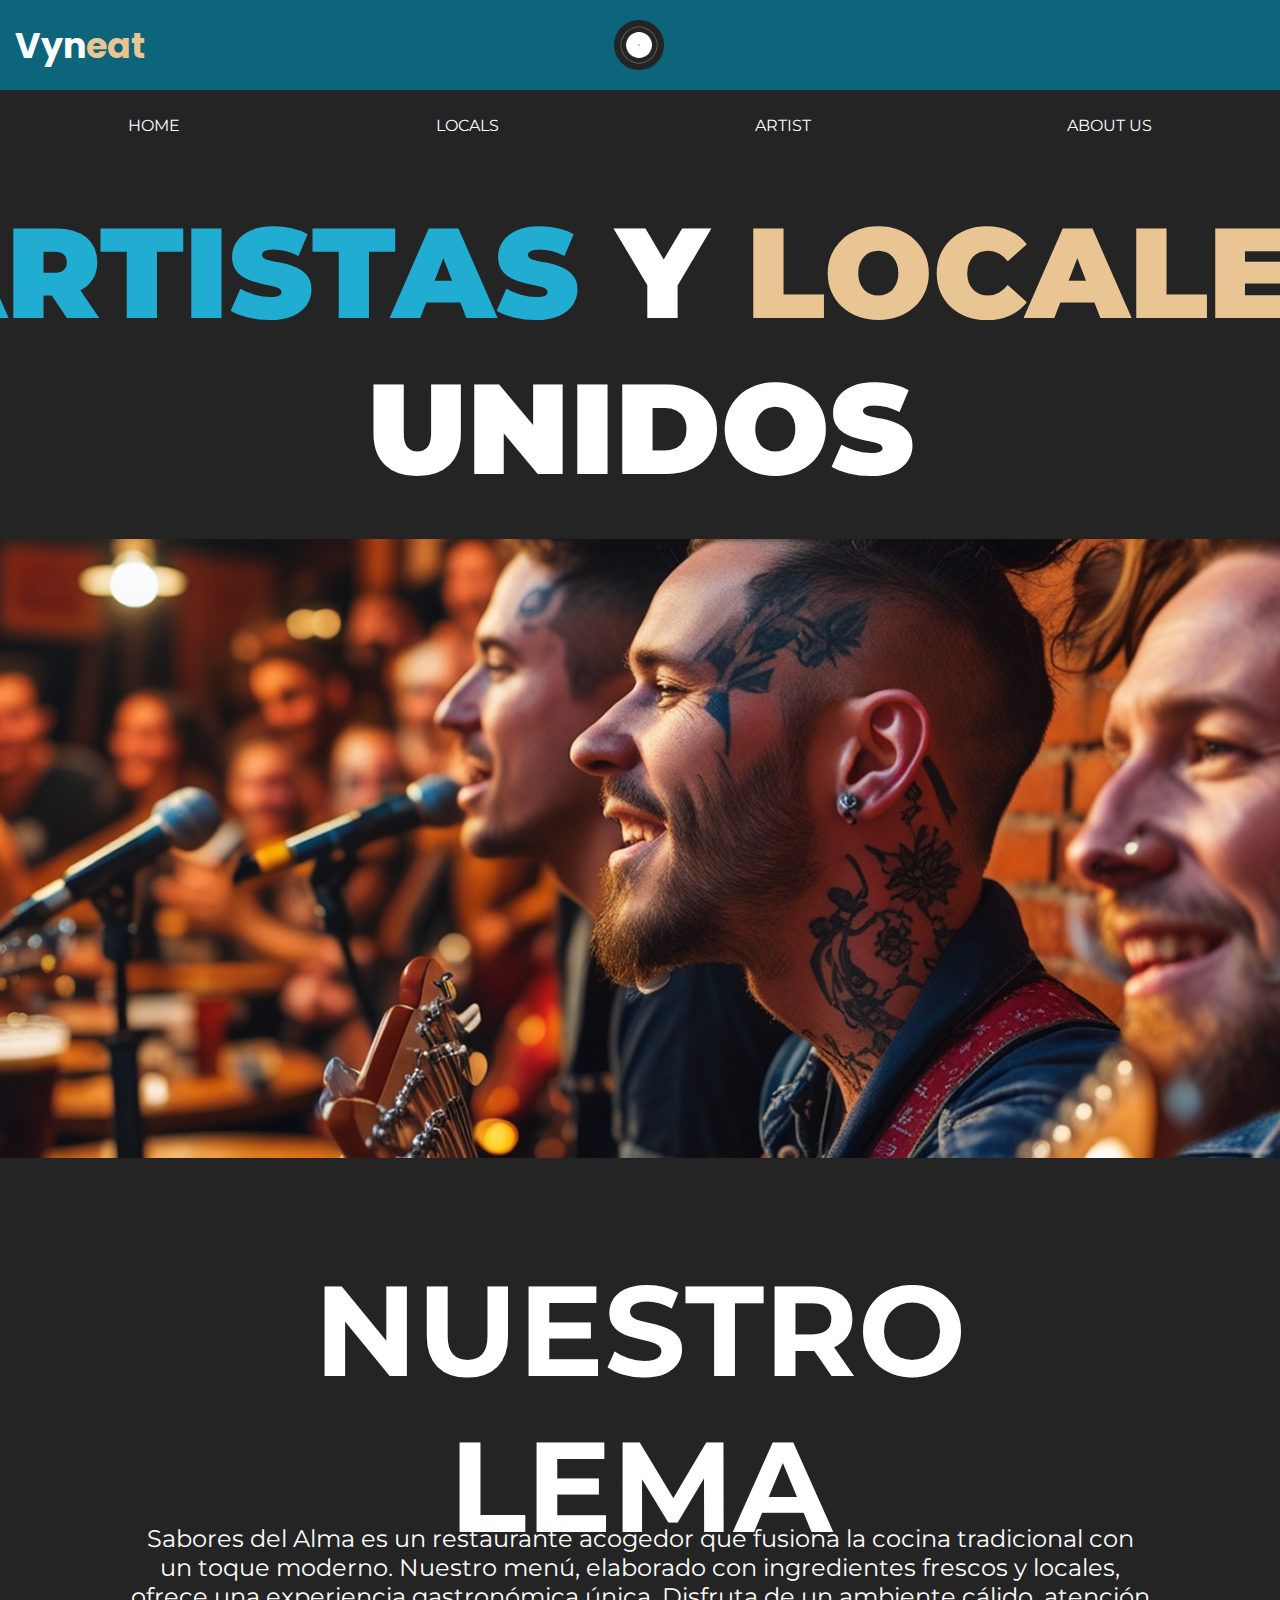
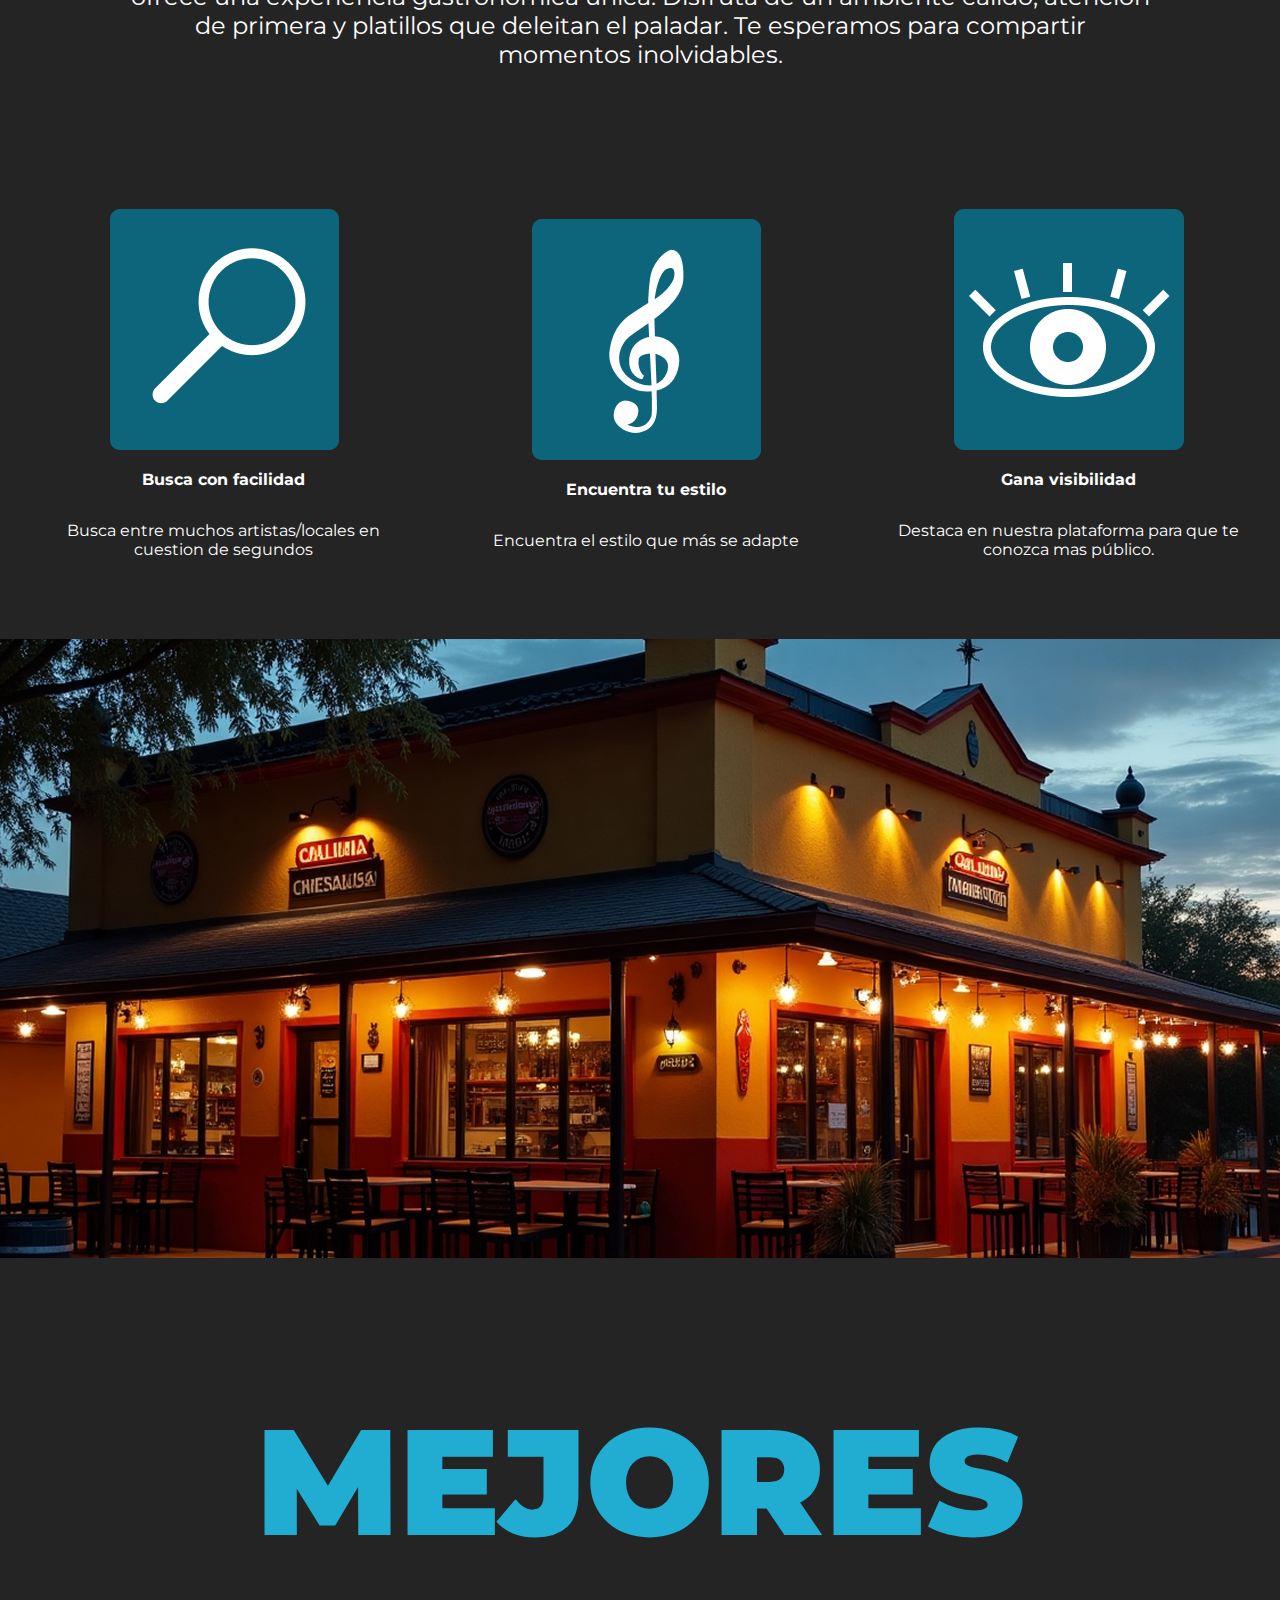
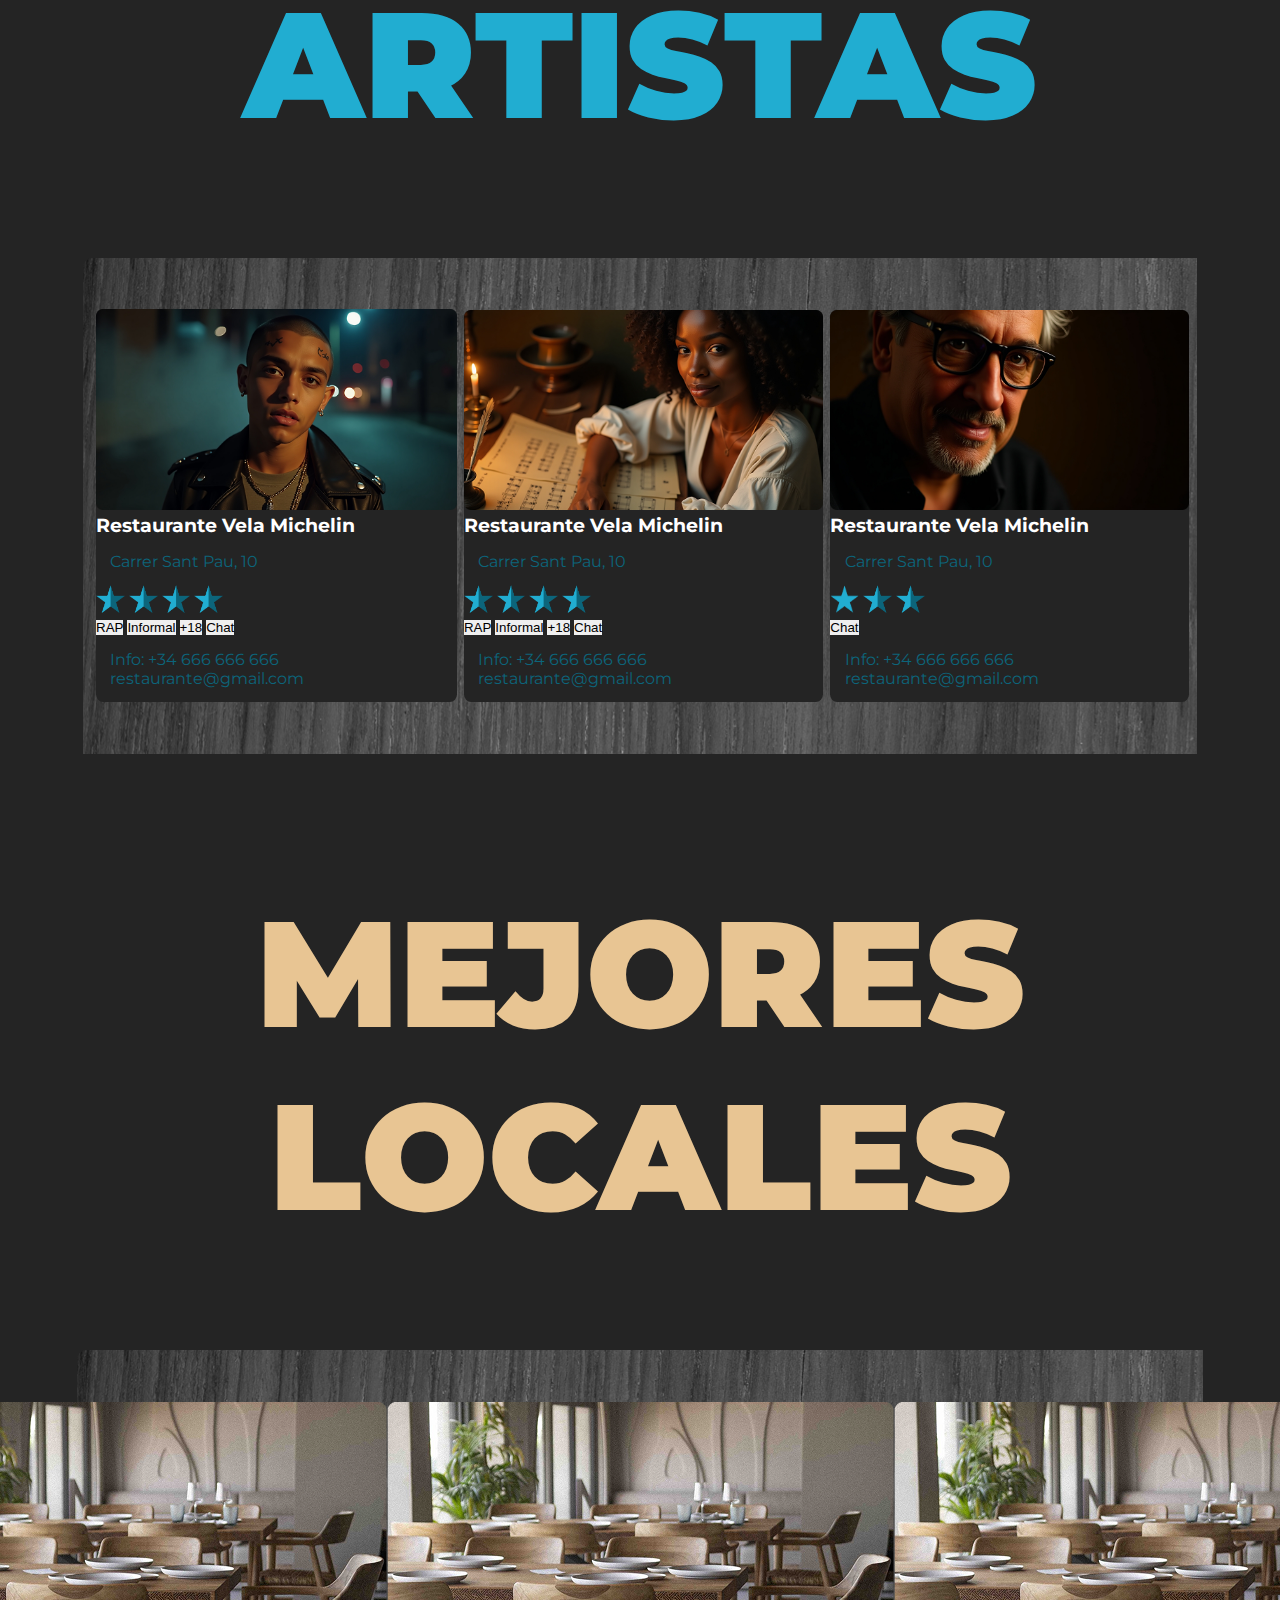
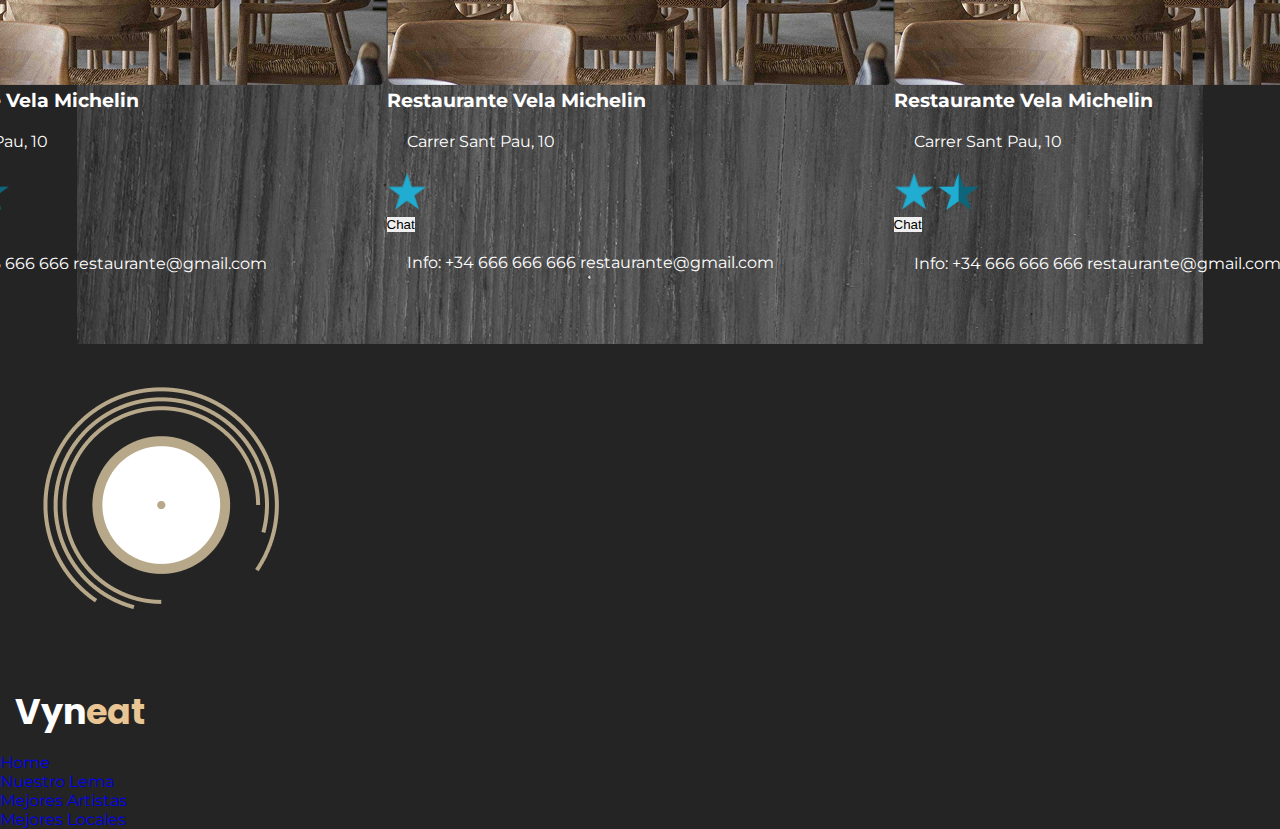
<file: index.html>
<!DOCTYPE html>
<html lang="en">
    <head>
        <meta charset="UTF-8">
        <meta name="viewport" content="width=device-width, initial-scale=1.0">
        <link rel="stylesheet" href="./escritorio/style.css">
        <title>Vyneat</title>
        <link rel="preconnect" href="https://fonts.googleapis.com">
        <link rel="preconnect" href="https://fonts.gstatic.com" crossorigin>
        <link
            href="https://fonts.googleapis.com/css2?family=Montserrat:ital,wght@0,100..900;1,100..900&family=Poppins:ital,wght@0,100;0,200;0,300;0,400;0,500;0,600;0,700;0,800;0,900;1,100;1,200;1,300;1,400;1,500;1,600;1,700;1,800;1,900&display=swap"
            rel="stylesheet">
    </head>
    <body>
        <header class="header-login">
            <div class="txt-logo-header">
                <h1 class="h1-logo" id>Vyn<span
                        class="span-logo">eat</span></h1>
            </div>
            <div class="img-logo-header">
                <img class="img-header" src="media/imagenes/logo.png"
                    alt="logo">
            </div>
        </header>
        <nav class="nav-header">
            <ul>
                <li><a href="index.html">HOME</a></li>
                <li><a href="locals">LOCALS</a></li>
                <li><a href="artista.html">ARTIST</a></li>
                <li><a href="aboutus.html">ABOUT US</a></li>
            </ul>
        </nav>
        <main class="main-home">
            <div class="cabecera-home" id="home">
                <h1 class="titulo-artista-cabecera"><strong><span
                            class="titulo-artista">ARTISTAS</span> Y <span
                            class="titulo-locales">LOCALES</span>
                        UNIDOS</strong></h1>
                <figure class="img-home">
                    <img src="media/imagenes/imgHome1.png" alt="Gente cantando">
                </figure>
            </div>
            <section>
                <h1 class="h1-lema">NUESTRO LEMA</h1>
                <p class="p-lema">Sabores del Alma es un restaurante acogedor
                    que fusiona la cocina tradicional con un toque moderno.
                    Nuestro menú, elaborado con ingredientes frescos y locales,
                    ofrece una experiencia gastronómica única. Disfruta de un
                    ambiente cálido, atención de primera y platillos que
                    deleitan el paladar. Te esperamos para compartir momentos
                    inolvidables.</p>
            </section>
            <section class="section-home">
                <article class="article-home">
                    <figure>
                        <img src="media/imagenes/LupaHome.png"
                            alt="Lupa de busqueda del Home">
                    </figure>
                    <h4>Busca con facilidad</h4>
                    <p>Busca entre muchos artistas/locales en cuestion de
                        segundos</p>
                </article>
                <article class="article-home">
                    <figure>
                        <img src="media/imagenes/NotaMusicalHome.png"
                            alt="Nota Musical del Home">
                    </figure>
                    <h4>Encuentra tu estilo</h4>
                    <p>Encuentra el estilo que más se adapte</p>
                </article>
                <article class="article-home">
                    <figure>
                        <img src="media/imagenes/OjoHome.png" alt="Ojo Home">
                    </figure>
                    <h4>Gana visibilidad</h4>
                    <p>Destaca en nuestra plataforma para que te conozca mas público.</p>
                </article>
            </section>
            <figure class="img-home">
                <img src="media/imagenes/imgHome2.png" alt="Local de noche">
            </figure>
            <h1 class="h1-mejores-artistas"><strong>MEJORES
                    ARTISTAS</strong></h1>
            <section class="section-mejores-artistas">
                <article>
                    <figure class="figure-artistas">
                        <img src="media/imagenes/cantante1.png" alt="Cantante de noche">
                        <h3>Restaurante Vela Michelin</h3>
                        <p>Carrer Sant Pau, 10</p>
                        <div class="puntuacion-cinco-estrellas">
                            <img src="media/imagenes/HalfStar.png" alt>
                            <img src="media/imagenes/HalfStar.png" alt>
                            <img src="media/imagenes/HalfStar.png" alt>
                            <img src="media/imagenes/HalfStar.png" alt>
                            <div class="etiquetas-home">
                                <button>RAP</button>
                                <button>Informal</button>
                                <button>+18</button>
                                <button>Chat</button>
                            </div>
                        </div>
                        <p>Info: +34 666 666 666 restaurante@gmail.com</p>
                    </figure>
                </article>
                <article>
                    <figure class="figure-artistas">
                        <img src="media/imagenes/cantante2.png"
                            alt="Cantante componiendo">
                        <h3>Restaurante Vela Michelin</h3>
                        <p>Carrer Sant Pau, 10</p>
                        <div class="puntuacion-cuatro-estrellas">
                            <img src="media/imagenes/HalfStar.png" alt>
                            <img src="media/imagenes/HalfStar.png" alt>
                            <img src="media/imagenes/HalfStar.png" alt>
                            <img src="media/imagenes/HalfStar.png" alt>
                            <div class="etiquetas-home">
                                <button>RAP</button>
                                <button>Informal</button>
                                <button>+18</button>
                                <button>Chat</button>
                            </div>
                        </div>
                        <p>Info: +34 666 666 666 restaurante@gmail.com</p>
                    </figure>
                </article>
                <article>
                    <figure class="figure-artistas">
                        <img src="media/imagenes/cantante3.png"
                            alt="Cantante posando para la foto">
                        <h3>Restaurante Vela Michelin</h3>
                        <p>Carrer Sant Pau, 10</p>
                        <div class="puntuacion-tres-estrellas">
                            <img src="media/imagenes/Star 1.png" alt>
                            <img src="media/imagenes/HalfStar.png" alt>
                            <img src="media/imagenes/HalfStar.png" alt>
                            <div class="etiquetas-home">
                                <button>Chat</button>
                            </div>
                        </div>
                        <p>Info: +34 666 666 666 restaurante@gmail.com</p>
                    </figure>
                </article>
            </section>
            <h1 class="h1-mejores-locales"><strong>MEJORES LOCALES</strong></h1>
            <section class="section-mejores-locales">
                <article>
                    <figure>
                        <img src="media/imagenes/Local.png"
                            alt="Cantante de noche">
                        <h3>Restaurante Vela Michelin</h3>
                        <p>Carrer Sant Pau, 10</p>
                        <div class="puntuacion-tres-estrellas">
                            <img src="media/imagenes/Star 1.png" alt>
                            <img src="media/imagenes/HalfStar.png" alt>
                            <img src="media/imagenes/HalfStar.png" alt>
                            <div class="etiquetas-home">
                                <button>Chat</button>
                            </div>
                        </div>
                        <p>Info: +34 666 666 666 restaurante@gmail.com</p>
                    </figure>
                </article>
                <article>
                    <figure>
                        <img src="media/imagenes/Local.png"
                            alt="Cantante componiendo">
                        <h3>Restaurante Vela Michelin</h3>
                        <p>Carrer Sant Pau, 10</p>
                        <div class="puntuacion-una-estrella">
                            <img src="media/imagenes/Star 1.png" alt>
                        </div>
                        <div class="etiquetas">
                            <button>Chat</button>
                        </div>
                        <p>Info: +34 666 666 666 restaurante@gmail.com</p>
                    </figure>
                </article>
                <article>
                    <figure>
                        <img src="media/imagenes/Local.png"
                            alt="Cantante posando para la foto">
                        <h3>Restaurante Vela Michelin</h3>
                        <p>Carrer Sant Pau, 10</p>
                        <div class="puntuacion-dos-estrellas">
                            <img src="media/imagenes/Star 1.png" alt>
                            <img src="media/imagenes/HalfStar.png" alt>
                            <div class="etiquetas">
                                <button>Chat</button>
                            </div>
                        </div>
                        <p>Info: +34 666 666 666 restaurante@gmail.com</p>
                    </figure>
                </article>
            </section>
        </main>
        <footer>
            <figure>
                <img src="media/imagenes/LogoFooter.png" alt="Logo footer">
            </figure>
            <h1 class="h1-logo">Vyn<span class="span-logo">eat</span></h1>
            <nav>
                <ul>
                    <li><a href="#home">Home</a></li>
                    <li><a href="locals">Nuestro Lema</a></li>
                    <li><a href="ARTIST.html">Mejores Artistas</a></li>
                    <li><a href="aboutus.html">Mejores Locales</a></li>
                </ul>
            </footer>
        </body>
    </html>
</file>
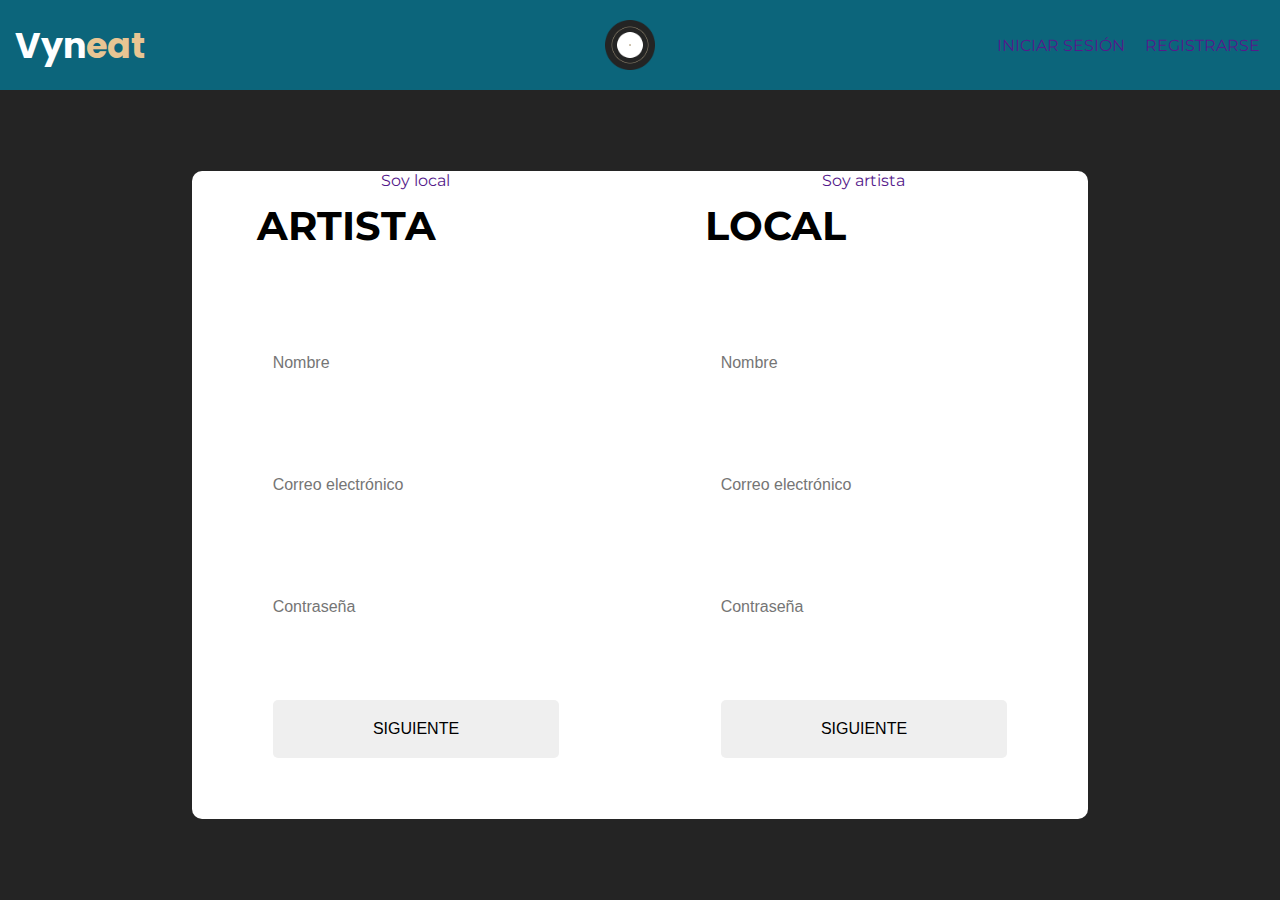
<file: escritorio/login.html>
<!DOCTYPE html>
<html lang="es">
<head>
    <meta charset="UTF-8">
    <meta name="viewport" content="width=device-width, initial-scale=1.0">
    <title>Vyneat</title>
    <link rel="preconnect" href="https://fonts.googleapis.com">
    <link rel="preconnect" href="https://fonts.gstatic.com" crossorigin>
    <link href="https://fonts.googleapis.com/css2?family=Montserrat:ital,wght@0,100..900;1,100..900&family=Poppins:ital,wght@0,100;0,200;0,300;0,400;0,500;0,600;0,700;0,800;0,900;1,100;1,200;1,300;1,400;1,500;1,600;1,700;1,800;1,900&display=swap" rel="stylesheet">
    <link rel="stylesheet" href="style.css">
</head>
<body>
    <header class="header-login">
        <div class="txt-logo-header">
            <h1 class="h1-logo">Vyn<span class="span-logo">eat</span></h1>
        </div>
        <div class="img-logo-header">
            <img class="img-header" src="../media/imagenes/logo.png" alt="logo">
        </div>
        <div class="botones-header">
            <a class="a-iniciar-sesion" href="">INICIAR SESIÓN</a>
            <a class="a-registrarse" href="">REGISTRARSE</a>
        </div>
    </header>
    <main class="main-sign">
        <div class="container-sign">
            <div class="div-user">
                <a class="btn-user" href="">Soy local</a>
                <form class="form-sign" action="">
                    <h1 class="titulo-inicio">ARTISTA</h1>

                    <input class="input-inicio" type="text" name="text" placeholder="Nombre" required placeholder>
                    <input class="input-inicio" type="email" name="password" placeholder="Correo electrónico" required placeholder>
                    <input class="input-inicio" type="password" name="password" placeholder="Contraseña" required placeholder>
                    <button class="input-inicio" type="submit" class="btn-general">SIGUIENTE</button>
                </form>
            </div>
            <div class="div-user">
                <a class="btn-user" href="">Soy artista</a>
                <form class="form-sign" action="">
                    <h1 class="titulo-inicio">LOCAL</h1>
                    <input class="input-inicio" type="text" name="text" placeholder="Nombre" required placeholder>
                    <input class="input-inicio" type="email" name="password" placeholder="Correo electrónico" required placeholder>
                    <input class="input-inicio" type="password" name="password" placeholder="Contraseña" required placeholder>
                    <button class="input-inicio" type="submit" class="btn-general">SIGUIENTE</button>
                </form>
            </div>
            <!-- <div class="container-welcome">
                <img src="" class="img-logo-sign" alt="imagen_logo">     
            </div> -->
        </div>
    </main>
    <footer>

    </footer>
    <script src="login.js"></script>
</body>
</html>
</file>
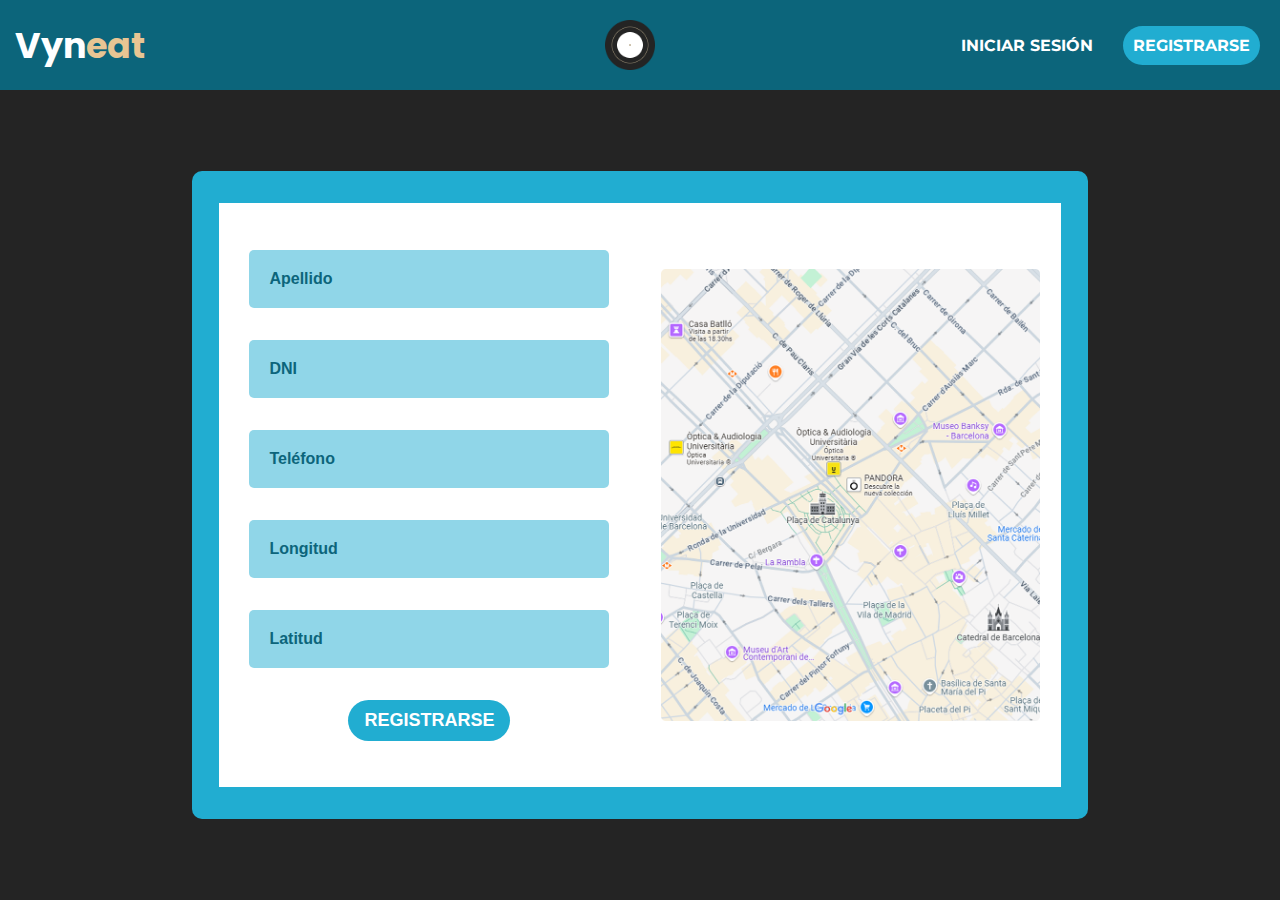
<file: escritorio/registro.html>
<!DOCTYPE html>
<html lang="en">
<head>
    <meta charset="UTF-8">
    <meta name="viewport" content="width=device-width, initial-scale=1.0">
    <title>Vyneat</title>
</head>
<body>
    <!DOCTYPE html>
<html lang="es">
<head>
    <meta charset="UTF-8">
    <meta name="viewport" content="width=device-width, initial-scale=1.0">
    <title>Vyneat</title>
    <link rel="preconnect" href="https://fonts.googleapis.com">
    <link rel="preconnect" href="https://fonts.gstatic.com" crossorigin>
    <link href="https://fonts.googleapis.com/css2?family=Montserrat:ital,wght@0,100..900;1,100..900&family=Poppins:ital,wght@0,100;0,200;0,300;0,400;0,500;0,600;0,700;0,800;0,900;1,100;1,200;1,300;1,400;1,500;1,600;1,700;1,800;1,900&display=swap" rel="stylesheet">
    <link rel="stylesheet" href="style.css">
</head>
<body>
    <header class="header-login">
        <div class="txt-logo-header">
            <h1 class="h1-logo">Vyn<span class="span-logo">eat</span></h1>
        </div>
        <div class="img-logo-header">
            <img class="img-header" src="../media/imagenes/logo.png" alt="logo">
        </div>
        <div class="botones-header">
            <a class="a-iniciar-sesion a-btn-general" href="#">INICIAR SESIÓN</a>
            <a class="a-btn-general" href="#">REGISTRARSE</a>
        </div>
    </header>
    <main class="main-sign">
        <div class="container-registro centrar-elementos">
            <div class="div-registro centrar-elementos">
                <form class="form-registro centrar-elementos"  action="">
                    <input class="input-inicio input-pry nombre" type="text" name="text" placeholder="Apellido" required placeholder>
                    <input class="input-inicio input-pry" type="text" name="text" placeholder="DNI" required placeholder>
                    <input class="input-inicio input-pry" type="text" name="text" placeholder="Teléfono" required placeholder>
                    <input class="input-inicio input-pry" type="text" name="text" placeholder="Longitud" required placeholder>
                    <input class="input-inicio input-pry" type="text" name="text" placeholder="Latitud" required placeholder>
                    <button type="submit" class="a-btn-general btn-general btn-pry btn-sign">REGISTRARSE</button>
                </form>
            </div>
            <div class="div-registro centrar-elementos">
                <img src="../media/imagenes/mapa.png" alt="">
            </div>
        </div>
    </main>
    <script src="login.js"></script>
</body>
</html>
</body>
</html>
</file>
<file: escritorio/style.css>
* {
    margin: 0;
    padding: 0;
    text-decoration: none !important;
    border: none;
}
html {
    font-family: "Montserrat"!important; 
    background-color: #242424;
    height: 100%;
}
body{
    height: 100%;
}
button{
    cursor: pointer;
}
/* GENERAL */
.h1-logo {
    font-family: "Poppins"!important;
    font-size: 35px;
    padding: 15px;
    color: white;
}
.span-logo {
    color: #E8C593;
}
.a-btn-general{
    color: white;
    font-weight: bold;
    padding: 10px;
    background-color: #21add1;
    border-radius: 50px;
    text-align: center;
    align-items: center;
    width: auto;
}
.a-btn-sec{
    color: black;
    background-color: #E8C593;
}
.btn-general{
    width: 9em;
    font-size: 18px;
}
.centrar-elementos{
    display: flex;
    justify-content: center;
    align-items: center;
}
/* LOGIN.HTML */
/* header */
.header-login {
    width: 100%;
    height: 10%;
    background-color: #0c657b;
    display: flex;
    align-items: center;
}
.img-header {
    width: 50px;
    height: 50px;
}
.botones-header {
    padding: 10px;
}
.a-iniciar-sesion {
    background-color: transparent;
}
.header-login a {
    margin: 10px;
}
.header-login > div {
    width: 33.3%;
    display: flex;
}
.img-logo-header {
    justify-content: center;
}
.botones-header {
    justify-content: flex-end;
} 

/* main */
.main-sign {
    display: flex;
    justify-content: center;
    align-items: center;
    height: 90%;
}
.container-sign{
    background-color: white;
    width: 70%;
    height: 80%;
    display: flex;
    border-radius: 10px;
    position: relative;
}
.container-welcome{
    background-color: #21add1;
    width: 50%;
    height: 100%;
    position: absolute;
    left: 0; 
    transition: transform 0.5s ease-in-out, left 0.5s ease-in-out, border-radius 0.5s ease-in-out, background-color 0.5s ease-in-out;
    border-radius: 10px 0 0 10px;
    overflow: hidden;
}
.container-sign.toggle .container-welcome {
    transform: translateX(100%);
    border-radius: 0 10px 10px 0;
}
.container-sign.toggle .container-welcome {
    transform: translateX(100%);
}
.div-user{
    width: 50%;
    height: 100%;
    display: flex;
    flex-direction: column;
    align-items: center;
    overflow: hidden;
}
.div-user > a {
    width: 22%;
    text-align: center;
    margin-bottom: 20px;
}
.a-local{
    margin-left: auto;
}
.a-artista{
    margin-right: auto;
}
.form-sign{
    display: flex;
    flex-direction: column;
    justify-content: center;
    gap: 4em;
    align-items: center;
    width: 80%;
    height: 80%;
}
.titulo-inicio{
    padding: 20px;
    text-align: left;
    align-self: flex-start;
    font-size: 40px;
}
.titulo-inicio-pry{
    color: #0c657b;
}
.titulo-inicio-sec{
    color: black;
}
.input-inicio{
    width: 80%;
    border-radius: 5px;
    font-size: 16px;
    padding: 20px;
}
.input-pry{
    background-color: rgba(33, 173, 209, 0.5); 
}
.input-pry::placeholder{
    color: #0c657b;
    font-weight: bold;
}
.input-sec{
    background-color: rgb(232, 197, 147, 0.5);
}
.input-sec::placeholder{
    color: black;
    font-weight: bold;
}
.img-logo-sign{
    width: 70%;
}
/* REGISTRO.HTML */
.container-registro{
    background-color: #21add1;
    border: 2%;
    border-radius: 10px;
    width: 70%;
    height: 80%;
}
.div-registro{
    background-color: white;
    width: 47%;
    height: 90%;
}
.div-registro img{
    width: 90%;
}
.form-registro{
    flex-direction: column;
    gap: 2em;
    width: 95%;
}
/* INDEX.HTML */
/* header */

.main-home {
    color: white;
    justify-items: center;

}

.nav-header {
    background-color: #242424;
}

.nav-header a {
    color: white;
}

.nav-header ul {
    display: flex;
    list-style: none;
    justify-content: space-around;
}

.nav-header li {
    padding: 2%;
}

.titulo-artista {
    color: #21ADD1;
}

.titulo-locales {
    color: #E8C593;
}

.titulo-artista-cabecera, .h1-lema {
    text-align: center;
    padding: 2%;
    font-size: 128px;
}

.img-home {
    text-align: center;
}

.h1-lema {
    padding: 10%;
    padding-bottom: 0%;
    width: 80%;
    height: 16vh;
    padding-top: 7%;
}

.p-lema {
    padding: 10%;
    width: 80%;
    font-size: 24px;
    text-align: center;
}

.section-home {
    padding-left: 1%;
    display: flex;
    justify-content: center;
    align-items: center;
    padding-bottom: 4%;
}

.article-home{
    width: 33.3%;
    text-align: center;
    padding: 1%;
}

.article-home h4, p {
    padding: 4%;
    width: 92%;
}

.h1-mejores-artistas{
    text-align: center;
    padding: 2%;
    font-size: 150px;
    color: #21ADD1;
    padding-bottom: 8%;
    padding-top: 10%;
}

.h1-mejores-locales{
    color: #E8C593;
    text-align: center;
    padding: 2%;
    font-size: 150px;
    padding-bottom: 8%;
    padding-top: 10%;
}

.section-mejores-artistas{
    padding-left: 1%;
    display: flex;
    justify-content: center;
    align-items: center;
    padding-bottom: 4%;
    background-image: url(/media/imagenes/fondoMadera.png);
    padding-top: 4%;
    width: 86%;
}

.section-mejores-locales{
    padding-left: 1%;
    padding-right: 1%;
    display: flex;
    justify-content: center;
    align-items: center;
    padding-bottom: 4%;
    background-image: url(/media/imagenes/fondoMadera.png);
    padding-top: 4%;
    width: 86%;
}

.figure-artistas img, .figure-artistas p{
    width: 100%;
    color: #0C657B;
}

.puntuacion-cuatro-estrellas img{
    width: 8%;
}
.puntuacion-una-estrella img{
    width: 8%;
}.puntuacion-dos-estrellas img{
    width: 8%;
}.puntuacion-tres-estrellas img{
    width: 8%;
}
.puntuacion-cinco-estrellas img{
    width: 8%;
}

.section-mejores-locales h1{
    text-align: center;
    padding: 2%;
    font-size: 150px;
    color: #E8C593;
}

.figure-artistas{
    background-color: #242424;
    width: 98%;
    border-radius: 2%;
}
</file>
